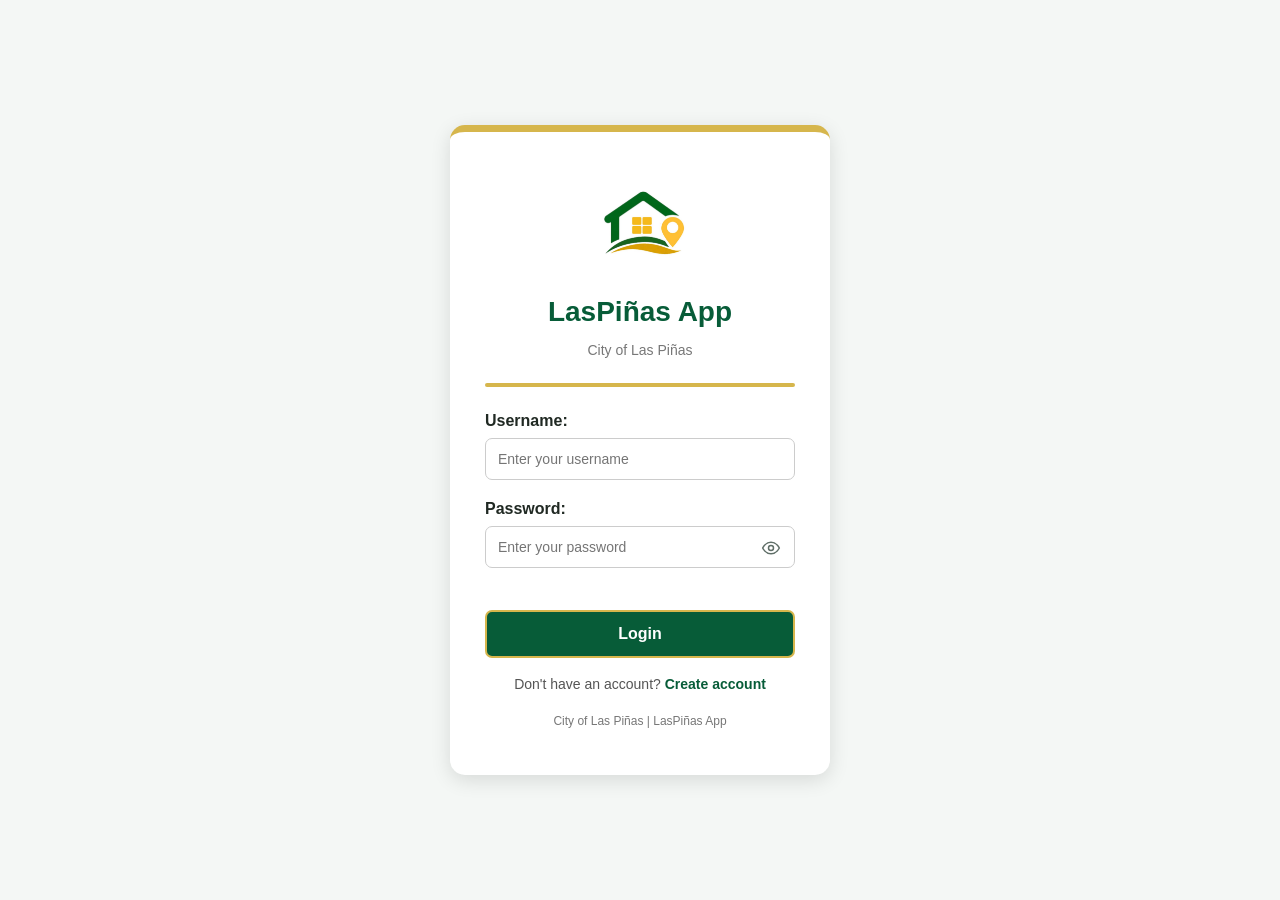
<file: Index.html>
<!DOCTYPE html>
<html lang="en">

<head>
    <meta charset="UTF-8">
    <meta name="viewport" content="width=device-width, initial-scale=1.0">

    <title>LasPiñas App - Login</title>

    <style>

        * {
            box-sizing: border-box;
        }

        body {
            margin: 0;
            font-family: Arial, sans-serif;
            background: #F4F7F5;

            display: flex;
            justify-content: center;
            align-items: center;

            min-height: 100vh;
            padding: 20px 0;
        }

        /* LOGIN CONTAINER */

        .login-container {
            background: white;
            width: 380px;
            max-width: 94vw;
            padding: 35px;

            border-radius: 15px;
            border-top: 7px solid #D6B64C;

            box-shadow: 0 5px 20px rgba(0, 0, 0, 0.12);
        }

        /* LOGO */

        .logo {
            display: block;
            width: 110px;
            height: 110px;

            object-fit: contain;

            margin: 0 auto 15px;
        }

        /* TITLE */

        h1 {
            text-align: center;
            color: #075C38;

            margin-bottom: 8px;
            font-size: 28px;
        }

        .subtitle {
            text-align: center;
            color: #777;

            font-size: 14px;
            margin-bottom: 25px;
        }

        /* GOLD LINE */

        .gold-line {
            height: 4px;
            background: #D6B64C;

            margin-bottom: 25px;
            border-radius: 5px;
        }

        /* INPUT FIELDS */

        label {
            display: block;
            margin-bottom: 8px;

            color: #202923;
            font-weight: bold;
        }

        .input1 {
            width: 100%;
            padding: 12px;

            margin-bottom: 20px;

            border: 1px solid #ccc;
            border-radius: 7px;

            font-size: 14px;
        }

        input {
            width: 100%;
            padding: 12px;

            margin-bottom: 20px;

            border: 1px solid #ccc;
            border-radius: 7px;

            font-size: 14px;
        }

        input:focus {
            outline: none;
            border-color: #075C38;

            box-shadow: 0 0 5px rgba(7, 92, 56, 0.2);
        }

        /* PASSWORD WITH EYE */

        .pw-wrap {
            position: relative;
        }

        .pw-wrap input {
            padding-right: 44px;
        }

        .eye {
            position: absolute;
            right: 6px;
            top: 4px;

            width: 36px;
            height: 36px;
            padding: 0;

            background: transparent;
            border: 0;
            border-radius: 7px;

            display: flex;
            align-items: center;
            justify-content: center;
        }

        .eye:hover {
            background: #E8F3EC;
        }

        .eye svg {
            width: 20px;
            height: 20px;
            fill: none;
            stroke: #5F6E67;
            stroke-width: 1.8;
            stroke-linecap: round;
            stroke-linejoin: round;
        }

        .eye .eye-off {
            display: none;
        }

        .eye.is-showing .eye-on {
            display: none;
        }

        .eye.is-showing .eye-off {
            display: block;
        }

        /* BUTTONS */

        .btn-main {
            width: 100%;
            padding: 13px;

            background: #075C38;
            color: white;

            border: 2px solid #D6B64C;
            border-radius: 7px;

            font-size: 16px;
            font-weight: bold;

            cursor: pointer;
            transition: 0.3s;
        }

        .btn-main:hover {
            background: #0D7A4B;
        }

        /* MESSAGES + SWITCH LINK */

        .msg {
            min-height: 18px;
            margin: -8px 0 12px;

            font-size: 13px;
            color: #C42B2B;
        }

        .msg.ok {
            color: #075C38;
        }

        .switch {
            text-align: center;
            font-size: 14px;
            color: #555;

            margin: 18px 0 0;
        }

        .switch a {
            color: #075C38;
            font-weight: bold;
            text-decoration: none;
            cursor: pointer;
        }

        .switch a:hover {
            text-decoration: underline;
        }

        .hidden {
            display: none;
        }

        .opt {
            font-weight: normal;
            color: #777;
        }

        /* FOOTER */

        .footer {
            text-align: center;

            font-size: 12px;
            color: #777;

            margin-top: 22px;
        }

    </style>

</head>

<body>

    <div class="login-container">

        <!-- CITY LOGO -->
        <img src="logo.jpg"
             alt="City of Las Piñas Logo"
             class="logo">

        <!-- APPLICATION NAME -->
        <h1>LasPiñas App</h1>

        <p class="subtitle" id="subtitle">
            City of Las Piñas
        </p>

        <div class="gold-line"></div>

        <!-- ================= LOGIN FORM ================= -->
        <form id="loginForm" novalidate>

            <label for="username">Username:</label>
            <input
                type="text"
                id="username"
                placeholder="Enter your username"
                autocomplete="username"
            >

            <label for="password">Password:</label>
            <div class="pw-wrap">
                <input
                    type="password"
                    id="password"
                    placeholder="Enter your password"
                    autocomplete="current-password"
                >
                <button type="button" class="eye" data-eye="password" aria-label="Show password" title="Show password">
                    <svg class="eye-on" viewBox="0 0 24 24"><path d="M2 12s3.6-7 10-7 10 7 10 7-3.6 7-10 7S2 12 2 12Z"/><circle cx="12" cy="12" r="3"/></svg>
                    <svg class="eye-off" viewBox="0 0 24 24"><path d="M3 3l18 18M10.6 5.1A10 10 0 0 1 12 5c6.4 0 10 7 10 7a17 17 0 0 1-3.2 4.2M6.6 6.6A17 17 0 0 0 2 12s3.6 7 10 7a9.7 9.7 0 0 0 4.3-1M9.9 9.9a3 3 0 0 0 4.2 4.2"/></svg>
                </button>
            </div>

            <p class="msg" id="loginMsg" role="alert"></p>

            <button type="submit" class="btn-main">Login</button>

            <p class="switch">
                Don't have an account?
                <a id="showRegister">Create account</a>
            </p>

        </form>

        <!-- ================= CREATE ACCOUNT FORM ================= -->
        <form id="registerForm" class="hidden" novalidate>

            <label for="regName">Full name:</label>
            <input
                type="text"
                id="regName"
                placeholder="Kristan Pogi"
                autocomplete="name"
            >

            <label for="regBarangay">Barangay:</label>
<select class="input1" id="regBarangay" required>
    <option value="" disabled selected>Select your barangay</option>
    <option value="Almanza Uno">Almanza Uno</option>
    <option value="Almanza Dos">Almanza Dos</option>
    <option value="BF International/CAA">BF International/CAA</option>
    <option value="Danie Fajardo">Danie Fajardo</option>
    <option value="Elias Aldana">Elias Aldana</option>
    <option value="Ilaya">Ilaya</option>
    <option value="Manuyo Uno">Manuyo Uno</option>
    <option value="Manuyo Dos">Manuyo Dos</option>
    <option value="Pamplona Uno">Pamplona Uno</option>
    <option value="Pamplona Dos">Pamplona Dos</option>
    <option value="Pilar">Pilar</option>
    <option value="Pulang Lupa Uno">Pulang Lupa Uno</option>
    <option value="Pulang Lupa Dos">Pulang Lupa Dos</option>
    <option value="Talon Uno">Talon Uno</option>
    <option value="Talon Dos">Talon Dos</option>
    <option value="Talon Tres">Talon Tres</option>
    <option value="Talon Kuatro">Talon Kuatro</option>
    <option value="Talon Singko">Talon Singko</option>
    <option value="Zapote">Zapote</option>
</select>

            <label for="regAddress">Street / Address: <span class="opt">(optional)</span></label>
            <input
                type="text"
                id="regAddress"
                placeholder="House no., street, subdivision"
                autocomplete="street-address"
            >

            <label for="regContact">Contact number:</label>
            <input
                type="tel"
                id="regContact"
                placeholder="09XX XXX XXXX"
                autocomplete="tel"
            >

            <label for="regUsername">Username:</label>
            <input
                type="text"
                id="regUsername"
                placeholder="Choose a username"
                autocomplete="username"
            >

            <label for="regPassword">Password:</label>
            <div class="pw-wrap">
                <input
                    type="password"
                    id="regPassword"
                    placeholder="At least 4 characters"
                    autocomplete="new-password"
                >
                <button type="button" class="eye" data-eye="regPassword" aria-label="Show password" title="Show password">
                    <svg class="eye-on" viewBox="0 0 24 24"><path d="M2 12s3.6-7 10-7 10 7 10 7-3.6 7-10 7S2 12 2 12Z"/><circle cx="12" cy="12" r="3"/></svg>
                    <svg class="eye-off" viewBox="0 0 24 24"><path d="M3 3l18 18M10.6 5.1A10 10 0 0 1 12 5c6.4 0 10 7 10 7a17 17 0 0 1-3.2 4.2M6.6 6.6A17 17 0 0 0 2 12s3.6 7 10 7a9.7 9.7 0 0 0 4.3-1M9.9 9.9a3 3 0 0 0 4.2 4.2"/></svg>
                </button>
            </div>

            <label for="regConfirm">Confirm password:</label>
            <div class="pw-wrap">
                <input
                    type="password"
                    id="regConfirm"
                    placeholder="Re-enter your password"
                    autocomplete="new-password"
                >
                <button type="button" class="eye" data-eye="regConfirm" aria-label="Show password" title="Show password">
                    <svg class="eye-on" viewBox="0 0 24 24"><path d="M2 12s3.6-7 10-7 10 7 10 7-3.6 7-10 7S2 12 2 12Z"/><circle cx="12" cy="12" r="3"/></svg>
                    <svg class="eye-off" viewBox="0 0 24 24"><path d="M3 3l18 18M10.6 5.1A10 10 0 0 1 12 5c6.4 0 10 7 10 7a17 17 0 0 1-3.2 4.2M6.6 6.6A17 17 0 0 0 2 12s3.6 7 10 7a9.7 9.7 0 0 0 4.3-1M9.9 9.9a3 3 0 0 0 4.2 4.2"/></svg>
                </button>
            </div>

            <p class="msg" id="registerMsg" role="alert"></p>

            <button type="submit" class="btn-main">Create account</button>

            <p class="switch">
                Already have an account?
                <a id="showLogin">Back to login</a>
            </p>

        </form>

        <!-- FOOTER -->
        <p class="footer">
            City of Las Piñas | LasPiñas App
        </p>

    </div>


    <script>

        // Same keys that index.html / script.js read from
        var SESSION_KEY = "laspinas_user";
        var PROFILE_PREFIX = "laspinas_profile_";
        var ACCOUNTS_KEY = "laspinas_accounts";
        var SCRIPT_URL = "https://script.google.com/macros/s/AKfycbyzs4qeNScxEk3JX70IWJ5OJ_l_fUFtmJzjnCMz5wax4_N7A5fvohydHHKYiEXTRcDq/exec";

        var loginForm = document.getElementById("loginForm");
        var registerForm = document.getElementById("registerForm");
        var subtitle = document.getElementById("subtitle");

        /* ---------- storage helpers ---------- */

        function getAccounts() {
            try {
                return JSON.parse(localStorage.getItem(ACCOUNTS_KEY)) || {};
            } catch (e) {
                return {};
            }
        }

        function saveAccounts(accounts) {
            try {
                localStorage.setItem(ACCOUNTS_KEY, JSON.stringify(accounts));
                return true;
            } catch (e) {
                return false;
            }
        }

        function startSession(username, name, role) {
            try {
                localStorage.setItem(SESSION_KEY, JSON.stringify({ username: username, name: name, role: role || "client" }));
            } catch (e) {}
            window.location.href = role === "admin" ? "admin.html" : "client.html";
        }

        /* ---------- switch between login and create account ---------- */

        function showForm(which) {
            var isRegister = which === "register";
            loginForm.classList.toggle("hidden", isRegister);
            registerForm.classList.toggle("hidden", !isRegister);
            subtitle.textContent = isRegister ? "Create your account" : "City of Las Piñas";
            document.getElementById("loginMsg").textContent = "";
            document.getElementById("registerMsg").textContent = "";
            document.getElementById(isRegister ? "regName" : "username").focus();
        }

        document.getElementById("showRegister").addEventListener("click", function () { showForm("register"); });
        document.getElementById("showLogin").addEventListener("click", function () { showForm("login"); });

        /* ---------- show / hide password ---------- */

        document.querySelectorAll(".eye").forEach(function (btn) {
            btn.addEventListener("click", function () {
                var input = document.getElementById(btn.dataset.eye);
                var show = input.type === "password";
                input.type = show ? "text" : "password";
                btn.classList.toggle("is-showing", show);
                btn.setAttribute("aria-label", show ? "Hide password" : "Show password");
                btn.title = show ? "Hide password" : "Show password";
                input.focus();
            });
        });

        /* ---------- login (Enter key works because this is a form submit) ---------- */

        loginForm.addEventListener("submit", function (e) {
            e.preventDefault();

            var username = document.getElementById("username").value.trim();
            var password = document.getElementById("password").value;
            var msg = document.getElementById("loginMsg");
            msg.className = "msg";
            msg.textContent = "";

            if (!username || !password) {
                msg.textContent = "Please enter your username and password.";
                return;
            }

            // built-in admin account
            if (username === "admin" && password === "123") {
                startSession("admin", "Administrator", "admin");
                return;
            }

            // built-in demo account
            if (username === "client" && password === "Halili") {
                startSession("client", "Client", "client");
                return;
            }

            var account = getAccounts()[username.toLowerCase()];

            if (account && account.password === password) {
                startSession(account.username, account.name, "client");
            } else {
                msg.textContent = "Invalid username or password!";
            }
        });

        /* ---------- create account ---------- */

        
        registerForm.addEventListener("submit", async function (e) {

            e.preventDefault();

            var name = document.getElementById("regName").value.trim();
            var barangay = document.getElementById("regBarangay").value;
            var contact = document.getElementById("regContact").value.trim();
            var username = document.getElementById("regUsername").value.trim();
            var password = document.getElementById("regPassword").value;
            var confirm = document.getElementById("regConfirm").value;

            var msg = document.getElementById("registerMsg");

            msg.className = "msg";
            msg.textContent = "";

            // VALIDATION
            if (!name || !barangay || !contact || !username || !password || !confirm) {
                msg.textContent = "Please fill in all required fields.";
                return;
            }

            if (!/^[0-9+\s-]{7,15}$/.test(contact)) {
                msg.textContent = "Please enter a valid contact number.";
                return;
            }

            if (/\s/.test(username)) {
                msg.textContent = "Username cannot contain spaces.";
                return;
            }

            if (password.length < 4) {
                msg.textContent = "Password must be at least 4 characters.";
                return;
            }

            if (password !== confirm) {
                msg.textContent = "Passwords do not match.";
                return;
            }

            // CHECK BUILT-IN USERNAMES
            if (
                username.toLowerCase() === "admin" ||
                username.toLowerCase() === "client"
            ) {
                msg.textContent = "That username is already taken.";
                return;
            }

            // SEND DATA TO GOOGLE SHEETS
            msg.textContent = "Creating your account...";
            
            try {

                const response = await fetch(SCRIPT_URL, {
                    method: "POST",
                    body: JSON.stringify({
                        action: "register",
                        username: username,
                        fullname: name,
                        phone: contact,
                        barangay: barangay,
                        password: password,
                        userType: "client"
                    })
                });

                const result = await response.json();

                if (!result.success) {
                    msg.textContent = result.message || "Registration failed.";
                    return;
                }

                // SAVE LOCAL ACCOUNT FOR EXISTING LOGIN SYSTEM
                var accounts = getAccounts();
                var key = username.toLowerCase();

                accounts[key] = {
                    username: username,
                    password: password,
                    name: name,
                    barangay: barangay,
                    contact: contact
                };

                saveAccounts(accounts);

                // SAVE PROFILE
                localStorage.setItem(
                    PROFILE_PREFIX + username,
                    JSON.stringify({
                        name: name,
                        contact: contact,
                        barangay: barangay
                    })
                );

                // SUCCESS
                registerForm.reset();
                showForm("login");

                document.getElementById("username").value = username;
                document.getElementById("password").focus();

                var lm = document.getElementById("loginMsg");

                lm.className = "msg ok";
                lm.textContent = "Account created! Please log in.";

            } catch (error) {

                msg.textContent = "Unable to connect to Google Sheets. Please try again.";

                console.error(error);
            }

        });




            
    </script>

</body>

</html>
</file>
<file: admin.css>
* {
    box-sizing: border-box;
    margin: 0;
    padding: 0;
}

:root {
    --green: #075C38;
    --green-light: #538F76;
    --gold: #F2B01E;
    --navy: #283044;
    --text: #171717;
    --muted: #777777;
}

body {
    font-family: 'Poppins', Arial, sans-serif;
    background: #ffffff;
    color: var(--text);
}

a {
    text-decoration: none;
}

.hidden {
    display: none !important;
}

.center {
    text-align: center;
    justify-content: center;
}

/* ================= HEADER ================= */

.header {
    display: flex;
    align-items: center;
    gap: 20px;
    padding: 28px 32px 22px;
    border-bottom: 2px solid #E8D58B;
}

.logo {
    width: 68px;
    height: 68px;
    object-fit: contain;
}

.header-text h1 {
    font-size: 24px;
    font-weight: 700;
    color: var(--gold);
    line-height: 1.3;
}

.header-text p {
    font-size: 13px;
    color: var(--green);
}

.official {
    align-self: flex-start;
    margin-top: 6px;
    margin-left: -10px;
    padding: 3px 28px;
    border: 1px solid var(--green);
    background: #C9DDD3;
    color: var(--green);
    border-radius: 20px;
    font-size: 13px;
}

.logout {
    margin-left: 10px;
    background: transparent;
    border: 1px solid var(--green);
    color: var(--green);
    padding: 7px 16px;
    border-radius: 20px;
    font-family: inherit;
    font-size: 13px;
    font-weight: 500;
    cursor: pointer;
}

.logout:hover {
    background: var(--green);
    color: #fff;
}

/* ================= NAVBAR ================= */

.navbar {
    display: flex;
    align-items: center;
    gap: 10px;
    background: var(--navy);
    padding: 17px 26px;
    overflow-x: auto;
}

.navbar a {
    display: flex;
    align-items: center;
    gap: 8px;
    padding: 12px 20px;
    border-radius: 8px;
    color: #ffffff;
    font-size: 17px;
    font-weight: 500;
    white-space: nowrap;
    transition: background 0.2s;
}

.navbar a:hover {
    background: rgba(255, 255, 255, 0.1);
}

.navbar a.active {
    background: var(--green);
}

/* ================= LAYOUT ================= */

.view {
    margin-top: 25px;
    text-align: right;
}


.main-content {
    width: 96%;
    max-width: 1360px;
    margin: 0 auto;
    padding: 20px 0 60px;
}

.page {
    display: none;
}

.page.active {
    display: block;
}

.page-header {
    display: flex;
    align-items: center;
    justify-content: space-between;
    gap: 20px;
    padding: 18px 60px 24px;
}

.page-title h2 {
    font-size: 27px;
    font-weight: 700;
    line-height: 1.4;
}

.page-title p {
    font-size: 16px;
    color: var(--muted);
}

/* ================= OVERVIEW ================= */

.stat-grid {
    display: grid;
    grid-template-columns: repeat(6, 1fr);
    gap: 30px;
    margin-bottom: 44px;
}

.stat-card {
    background: var(--green);
    color: #fff;
    border-radius: 18px;
    padding: 16px 15px;
    min-height: 130px;
}

.stat-card h4 {
    font-size: 14px;
    font-weight: 600;
}

.stat-card .num {
    font-size: 36px;
    font-weight: 700;
    line-height: 1.3;
    margin: 4px 0;
}

.stat-card small {
    font-size: 11px;
    font-weight: 600;
    color: #8DB5A1;
}

.two-col {
    display: grid;
    grid-template-columns: 1fr 1fr;
    gap: 27px;
    margin-bottom: 44px;
}

.panel {
    background: var(--green);
    color: #fff;
    border-radius: 34px;
    padding: 22px 20px 30px;
}

.panel-head {
    display: flex;
    align-items: center;
    justify-content: space-between;
    gap: 12px;
    padding: 0 0 12px 3px;
}

.panel-head h2 {
    font-size: 24px;
    font-weight: 600;
}

.panel-sub {
    font-size: 16px;
    color: #cfe0d7;
    margin-top: 6px;
}

.tag {
    font-size: 16px;
    font-weight: 600;
    padding-right: 10px;
}

.tag.gold {
    color: #E0B83A;
}

.tag.lime {
    color: #38F24F;
}

.bar-row {
    margin-bottom: 12px;
}

.bar-label {
    display: flex;
    justify-content: space-between;
    font-size: 16px;
    color: #dcebe3;
    margin-bottom: 4px;
}

.bar-track {
    height: 10px;
    background: #d4d4d4;
    border-radius: 6px;
    overflow: hidden;
}

.bar-fill {
    height: 100%;
    background: var(--gold);
    border-radius: 6px;
    transition: width 0.4s;
}

.queue {
    padding: 28px 40px 60px;
    min-height: 430px;
}

.queue .panel-head {
    align-items: flex-start;
    padding-bottom: 26px;
}

.view-all {
    color: #E0B83A;
    font-size: 17px;
    font-weight: 600;
    margin-top: 12px;
    white-space: nowrap;
}

.queue-item {
    display: flex;
    align-items: center;
    justify-content: space-between;
    gap: 16px;
    margin-bottom: 22px;
}

.queue-title {
    display: flex;
    align-items: baseline;
    gap: 34px;
    font-size: 19px;
    font-weight: 500;
}

.queue-title span {
    font-size: 15px;
    color: #d6e7df;
    font-weight: 500;
}

.queue-desc {
    font-size: 16px;
    color: #e4efe9;
    margin-top: 3px;
}

.queue-actions {
    display: flex;
    gap: 6px;
    padding-right: 6px;
}

/* ================= BUTTONS ================= */

.btn-gold,
.btn-grey {
    font-family: inherit;
    font-size: 12px;
    font-weight: 600;
    padding: 6px 12px;
    border-radius: 8px;
    cursor: pointer;
    border: 1px solid transparent;
    white-space: nowrap;
}

.btn-gold {
    background: rgba(226, 190, 60, 0.35);
    border-color: #E0B83A;
    color: #F0C93E;
}

.btn-gold:hover {
    background: rgba(226, 190, 60, 0.55);
}

.btn-grey {
    background: #5a5f5d;
    color: #fff;
}

.btn-grey:hover {
    background: #6d7371;
}

.btn-outline {
    display: flex;
    align-items: center;
    gap: 12px;
    background: #9CC2B2;
    color: #075C38;
    border: 1px solid var(--green);
    border-radius: 12px;
    padding: 11px 26px;
    font-family: inherit;
    font-size: 16px;
    font-weight: 500;
    cursor: pointer;
    white-space: nowrap;
}

.btn-outline:hover {
    background: #8bb8a5;
}

/* ================= REPORT MANAGEMENT ================= */

.filter-bar {
    display: grid;
    grid-template-columns: 1.9fr 0.93fr 0.93fr;
    gap: 22px;
    background: var(--green);
    border-radius: 34px;
    padding: 30px 24px;
    margin: 10px 0 31px;
}

.field {
    position: relative;
    height: 40px;
    background: #86A597;
    border-radius: 8px;
    display: flex;
    align-items: center;
    color: #fff;
}

.field input,
.field select {
    width: 100%;
    height: 100%;
    background: transparent;
    border: none;
    outline: none;
    color: #fff;
    font-family: inherit;
    font-size: 16px;
    font-weight: 500;
    appearance: none;
    -webkit-appearance: none;
    padding: 0 40px 0 18px;
    cursor: pointer;
}

.field.search input {
    padding-left: 52px;
    cursor: text;
}

.field input::placeholder {
    color: #e8f0ec;
    opacity: 0.85;
}

.field select option {
    color: #171717;
}

.field i.fa-magnifying-glass {
    position: absolute;
    left: 18px;
    font-size: 17px;
    pointer-events: none;
}

.field i.fa-chevron-down {
    position: absolute;
    right: 16px;
    pointer-events: none;
}

.table-card {
    background: var(--green-light);
    border-radius: 34px;
    overflow: hidden;
    min-height: 730px;
}

.table-header {
    display: grid;
    align-items: center;
    height: 80px;
    padding: 0 35px;
    background: var(--green);
    color: #d6e7df;
    font-size: 18px;
    font-weight: 600;
}

.report-grid {
    grid-template-columns: 29% 20% 14% 22% 15%;
}

.user-grid {
    grid-template-columns: 29% 20% 14% 19% 18%;
}

.table-body {
    padding: 0 28px;
}

.row {
    display: grid;
    align-items: center;
    min-height: 95px;
    padding: 8px 7px;
    border-bottom: 1px solid #c8ded4;
    color: #fff;
}

.row.report-grid {
    padding: 8px 7px;
    height: auto;
}

.issue-title {
    font-size: 18px;
    font-weight: 500;
    white-space: nowrap;
    overflow: hidden;
    text-overflow: ellipsis;
    padding-right: 14px;
}

.issue-cat {
    font-size: 14px;
    color: #c9dcd2;
}

.cell {
    font-size: 16px;
    font-weight: 500;
}

.row-actions {
    display: flex;
    gap: 6px;
    justify-content: center;
}

.empty {
    padding: 50px 0;
    text-align: center;
    color: #e4efe9;
    font-size: 16px;
}

/* status badges */

.badge {
    display: inline-flex;
    align-items: center;
    justify-content: center;
    min-width: 76px;
    height: 25px;
    padding: 0 14px;
    border-radius: 20px;
    font-size: 12px;
    font-weight: 500;
    border: 1px solid transparent;
    white-space: nowrap;
}

.badge.Rejected {
    background: #9a4b4b;
    border-color: #E0524F;
    color: #ff8e8e;
}

.badge.Assigned,
.badge.Under {
    background: rgba(226, 190, 60, 0.3);
    border-color: #E0B83A;
    color: #F0C93E;
}

.badge.Approved,
.badge.Active,
.badge.Resident {
    background: #159b42;
    border-color: #2fd061;
    color: #70ed75;
}

.badge.New {
    background: rgba(90, 160, 240, 0.3);
    border-color: #6aaaf0;
    color: #a9d0ff;
}

/* ================= EVENTS ================= */

.event-grid {
    display: grid;
    grid-template-columns: 1fr 1fr;
    gap: 50px;
    padding: 0 60px;
}

.event-card {
    background: var(--green);
    border-radius: 30px;
    padding: 20px 24px 14px;
    color: #fff;
}

.event-top {
    display: flex;
    gap: 14px;
    min-height: 106px;
}

.event-img {
    width: 136px;
    height: 106px;
    flex-shrink: 0;
    border-radius: 14px;
    background: #cfe0d7 center / cover no-repeat;
    display: flex;
    align-items: center;
    justify-content: center;
    color: var(--green);
    font-size: 30px;
}

.event-cat {
    font-size: 11px;
    color: #E0B83A;
}

.event-title {
    font-size: 13px;
    font-weight: 700;
    line-height: 1.5;
}

.event-desc {
    font-size: 9.5px;
    color: #cfe0d7;
    margin-top: 6px;
    line-height: 1.5;
}

.event-bottom {
    display: flex;
    align-items: center;
    justify-content: space-between;
    border-top: 1px solid #b4cdc1;
    margin-top: 22px;
    padding: 12px 7px 0;
    font-size: 11px;
    color: #cfe0d7;
}

.unpublish {
    background: none;
    border: none;
    font-family: inherit;
    font-size: 13px;
    color: #F08A1E;
    cursor: pointer;
    display: flex;
    align-items: center;
    gap: 9px;
}

.unpublish i {
    color: #E0302F;
    font-size: 12px;
}

/* ================= USER DIRECTORY ================= */

.search-box {
    width: 378px;
    max-width: 100%;
    height: 38px;
    background: #8d8888;
    border-radius: 10px;
    display: flex;
    align-items: center;
    gap: 12px;
    padding: 0 15px;
    color: #eee;
}

.search-box input {
    width: 100%;
    height: 100%;
    border: none;
    outline: none;
    background: transparent;
    color: #fff;
    font-family: inherit;
    font-size: 13px;
    font-weight: 500;
}

.search-box input::placeholder {
    color: #eee;
}

.user-row {
    min-height: 74px;
}

.user-row .center {
    display: flex;
}

.user-email {
    font-size: 15px;
    color: #d1e1db;
    text-align: center;
}

.user-name {
    font-size: 18px;
    font-weight: 500;
}

.user-brgy {
    font-size: 14px;
    font-weight: 500;
}

/* ================= ANALYTICS ================= */

.analytics {
    padding: 26px 20px 40px;
    border-radius: 34px;
    margin: 0 40px;
}

.analytics h3 {
    font-size: 20px;
    font-weight: 600;
    margin-bottom: 22px;
}

.dept-grid {
    display: grid;
    grid-template-columns: repeat(3, 1fr);
    gap: 18px 26px;
}

.dept-card {
    background: #131313;
    border-radius: 16px;
    padding: 12px 11px 8px;
}

.dept-top {
    display: flex;
    justify-content: space-between;
    font-size: 10px;
}

.dept-top .code {
    color: #E0B83A;
}

.dept-top .solve {
    color: #38F24F;
}

.dept-name {
    font-size: 19px;
    margin: 12px 10px 4px;
    line-height: 1.3;
}

.dept-head {
    font-size: 12px;
    color: #b8b8b8;
    margin: 0 10px 14px;
}

.dept-foot {
    display: flex;
    justify-content: space-between;
    border-top: 1px solid #555;
    padding-top: 10px;
    font-size: 11px;
    color: #c9c9c9;
}

.dept-foot b {
    color: #fff;
    font-weight: 600;
}

/* ================= MODAL ================= */

.modal-backdrop {
    position: fixed;
    inset: 0;
    background: rgba(0, 0, 0, 0.55);
    display: flex;
    align-items: center;
    justify-content: center;
    padding: 20px;
    z-index: 100;
}

.modal {
    position: relative;
    background: #fff;
    width: 480px;
    max-width: 100%;
    max-height: 92vh;
    overflow-y: auto;
    border-radius: 20px;
    border-top: 7px solid var(--gold);
    padding: 28px 30px 26px;
}

.modal.modal-wide { width: 640px; }

.modal-close {
    position: absolute;
    top: 10px;
    right: 16px;
    background: none;
    border: none;
    font-size: 28px;
    color: #777;
    cursor: pointer;
}

.modal h3 {
    color: var(--green);
    font-size: 20px;
    margin-bottom: 16px;
}

.modal label {
    display: block;
    font-size: 13px;
    font-weight: 600;
    margin: 12px 0 5px;
}

.modal input,
.modal select,
.modal textarea {
    width: 100%;
    padding: 10px 12px;
    border: 1px solid #ccc;
    border-radius: 8px;
    font-family: inherit;
    font-size: 14px;
}

.modal input:focus,
.modal select:focus,
.modal textarea:focus {
    outline: none;
    border-color: var(--green);
}

.modal textarea {
    resize: vertical;
    min-height: 80px;
}

.modal-actions {
    display: flex;
    justify-content: flex-end;
    gap: 10px;
    margin-top: 22px;
}

.modal-actions .primary {
    background: var(--green);
    color: #fff;
    border: 2px solid var(--gold);
    border-radius: 8px;
    padding: 9px 22px;
    font-family: inherit;
    font-weight: 600;
    cursor: pointer;
}

.modal-actions .secondary {
    background: #eee;
    border: none;
    border-radius: 8px;
    padding: 9px 20px;
    font-family: inherit;
    cursor: pointer;
}

.detail-row {
    display: flex;
    justify-content: space-between;
    gap: 16px;
    padding: 9px 0;
    border-bottom: 1px solid #eee;
    font-size: 14px;
}

.detail-row span:first-child {
    color: var(--muted);
}

.detail-row span:last-child {
    text-align: right;
    font-weight: 500;
}

.form-msg {
    color: #C42B2B;
    font-size: 13px;
    margin-top: 10px;
    min-height: 16px;
}

/* ================= RESPONSIVE ================= */

@media (max-width: 1100px) {
    .stat-grid {
        grid-template-columns: repeat(3, 1fr);
        gap: 18px;
    }

    .two-col,
    .event-grid {
        grid-template-columns: 1fr;
    }

    .dept-grid {
        grid-template-columns: repeat(2, 1fr);
    }

    .page-header,
    .event-grid {
        padding-left: 10px;
        padding-right: 10px;
    }

    .analytics {
        margin: 0;
    }
}

@media (max-width: 760px) {
    .header {
        flex-wrap: wrap;
        padding: 16px;
        gap: 12px;
    }

    .header-text h1 {
        font-size: 17px;
    }

    .official {
        display: none;
    }

    .navbar a {
        font-size: 14px;
        padding: 10px 14px;
    }

    .stat-grid {
        grid-template-columns: repeat(2, 1fr);
    }

    .page-header {
        flex-direction: column;
        align-items: flex-start;
    }

    .page-title h2 {
        font-size: 22px;
    }

    .page-title p {
        font-size: 13px;
    }

    .filter-bar {
        grid-template-columns: 1fr;
        border-radius: 22px;
    }

    .table-card {
        overflow-x: auto;
        border-radius: 22px;
    }

    .table-header,
    .table-body {
        min-width: 850px;
    }

    .dept-grid {
        grid-template-columns: 1fr;
    }

    .queue {
        padding: 22px 18px 40px;
    }

    .queue-item {
        flex-direction: column;
        align-items: flex-start;
    }

    .queue-title {
        flex-wrap: wrap;
        gap: 10px;
    }

    .panel-head h2 {
        font-size: 19px;
    }
}

/* ================= NOTIFICATIONS + REPORT DETAILS ================= */

.bell {
    position: relative;
    margin-left: auto;
    width: 40px;
    height: 40px;
    border-radius: 50%;
    border: 1px solid var(--green);
    background: transparent;
    color: var(--green);
    font-size: 17px;
    cursor: pointer;
}

.bell:hover { background: #E8F3EC; }
.bell.alert { border-color: #C42B2B; color: #C42B2B; animation: bellpulse 1.4s infinite; }

@keyframes bellpulse {
    0%, 100% { box-shadow: 0 0 0 0 rgba(196, 43, 43, 0.4); }
    50% { box-shadow: 0 0 0 7px rgba(196, 43, 43, 0); }
}

.bell-count {
    position: absolute;
    top: -5px;
    right: -5px;
    min-width: 19px;
    height: 19px;
    padding: 0 5px;
    border-radius: 10px;
    background: #C42B2B;
    color: #fff;
    font-size: 11px;
    font-weight: 600;
    display: flex;
    align-items: center;
    justify-content: center;
}

.tag-emg {
    display: inline-block;
    background: #C42B2B;
    color: #fff;
    font-size: 10px;
    font-weight: 600;
    padding: 1px 7px;
    border-radius: 5px;
    margin-right: 8px;
    vertical-align: middle;
}

.emg-text { color: #C42B2B; font-weight: 600 !important; }

.detail-photo {
    padding: 9px 0;
    font-size: 14px;
    border-bottom: 1px solid #eee;
}

.detail-photo span { color: var(--muted); display: block; margin-bottom: 8px; }

.detail-photo img {
    display: block;
    max-width: 100%;
    max-height: 320px;
    border-radius: 12px;
    border: 1px solid #ddd;
    margin: 0 auto;
}

.notif-list { max-height: 60vh; overflow-y: auto; margin: 0 -6px; }

.notif-item {
    display: flex;
    align-items: center;
    justify-content: space-between;
    gap: 12px;
    padding: 11px 10px;
    border-bottom: 1px solid #eee;
    border-radius: 10px;
    cursor: pointer;
}

.notif-item:hover { background: #f3f7f5; }
.notif-item.is-new { background: #FFF8E1; }
.notif-title { font-size: 14px; font-weight: 600; }
.notif-sub { font-size: 12px; color: var(--muted); margin-top: 2px; }
.notif-status { flex-shrink: 0; }
.modal .badge.New { color: #1f5fa8; }
.modal .badge.Under, .modal .badge.Assigned { color: #8a6200; }
.modal .badge.Rejected { color: #fff; }
.modal .badge.Approved { color: #fff; }


/* ================= TRIAGE & DISPATCH MODAL ================= */

.case-citizen {
    font-size: 14px;
    font-weight: 500;
    color: #B88A00;
    margin-bottom: 2px;
}

.modal h3.case-title {
    font-size: 22px;
    padding-bottom: 12px;
    margin-bottom: 16px;
    border-bottom: 3px solid var(--gold);
}

.case-summary {
    background: #F3F6F4;
    border: 1px solid #e3e8e5;
    border-radius: 14px;
    padding: 14px 16px;
}

.case-summary-title { font-size: 16px; font-weight: 700; line-height: 1.4; }
.case-summary-meta { font-size: 13px; color: var(--muted); margin-top: 4px; }
.case-summary-desc { font-size: 14px; margin-top: 8px; line-height: 1.5; }

.case-summary-photo {
    display: block;
    max-width: 100%;
    max-height: 200px;
    border-radius: 10px;
    margin-top: 10px;
    border: 1px solid #ddd;
}

.form-row {
    display: grid;
    grid-template-columns: 1fr 1fr;
    gap: 16px;
}

.label-note { font-weight: 400; color: var(--muted); }

.modal-actions .primary { background: var(--green); }

@media (max-width: 560px) {
    .form-row { grid-template-columns: 1fr; gap: 0; }
}


/* MODAL OVERLAY */
.barangay-modal-overlay {
    display: none;
    position: fixed;
    inset: 0;
    background: rgba(0, 0, 0, 0.75);
    z-index: 9999;

    justify-content: center;
    align-items: center;
    padding: 20px;
}

/* MODAL CONTAINER */
.barangay-modal {
    background: #006341;
    width: 100%;
    max-width: 590px;
    max-height: 90vh;
    overflow-y: auto;

    padding: 18px 12px;
    border-radius: 25px;
    color: white;
}

/* HEADER */
.barangay-modal-header {
    display: flex;
    justify-content: space-between;
    align-items: center;
    gap: 10px;
    margin-bottom: 18px;
}

.barangay-modal-header h2 {
    font-size: 20px;
    margin: 0;
}

.barangay-modal-header span {
    color: #00ff47;
    font-weight: bold;
    white-space: nowrap;
}

/* BARANGAY LIST */
.barangay-item {
    margin-bottom: 10px;
}

.barangay-info {
    display: flex;
    justify-content: space-between;
    align-items: center;
    margin-bottom: 5px;
    gap: 10px;
    font-size: 14px;
}

.barangay-info span:last-child {
    white-space: nowrap;
}

/* PROGRESS BAR */
.barangay-progress {
    width: 100%;
    height: 9px;
    background: #d9d9d9;
    border-radius: 20px;
    overflow: hidden;
}

.barangay-progress-fill {
    height: 100%;
    background: #00e676;
    border-radius: 20px;
    width: 0%;
}

/* FOOTER */
.barangay-modal-footer {
    display: flex;
    justify-content: flex-end;
    margin-top: 15px;
}

.barangay-modal-footer button {
    background: transparent;
    border: none;
    color: #bce5d5;
    font-size: 14px;
    cursor: pointer;
}

.barangay-modal-footer button:hover {
    color: white;
}

/* SCROLLBAR */
.barangay-modal::-webkit-scrollbar {
    width: 5px;
}

.barangay-modal::-webkit-scrollbar-thumb {
    background: #15966c;
    border-radius: 10px;
}

/* MOBILE */
@media (max-width: 600px) {
    .barangay-modal {
        padding: 15px 10px;
        border-radius: 18px;
    }

    .barangay-modal-header h2 {
        font-size: 16px;
    }

    .barangay-info {
        font-size: 12px;
    }
}

.barangay-progress-fill {
    height: 100%;
    background: #00e676;
    border-radius: 20px;
    transition: width 0.5s ease;
}

#barangayBars {
    max-height: 500px;
    overflow-y: auto;
    padding-right: 8px;
}

#barangayBars .bar-row {
    margin-bottom: 15px;
}

#barangayBars .bar-track {
    width: 100%;
    overflow: hidden;
}

.incident-location-admin {
    margin-top: 20px;
}

.incident-location-admin h3 {
    margin-bottom: 12px;
    font-size: 17px;
}

.incident-location-admin iframe {
    display: block;
    width: 100%;
    margin-bottom: 12px;
}

.incident-location-admin a {
    color: #087f5b;
    font-weight: 600;
    text-decoration: none;
}
</file>
